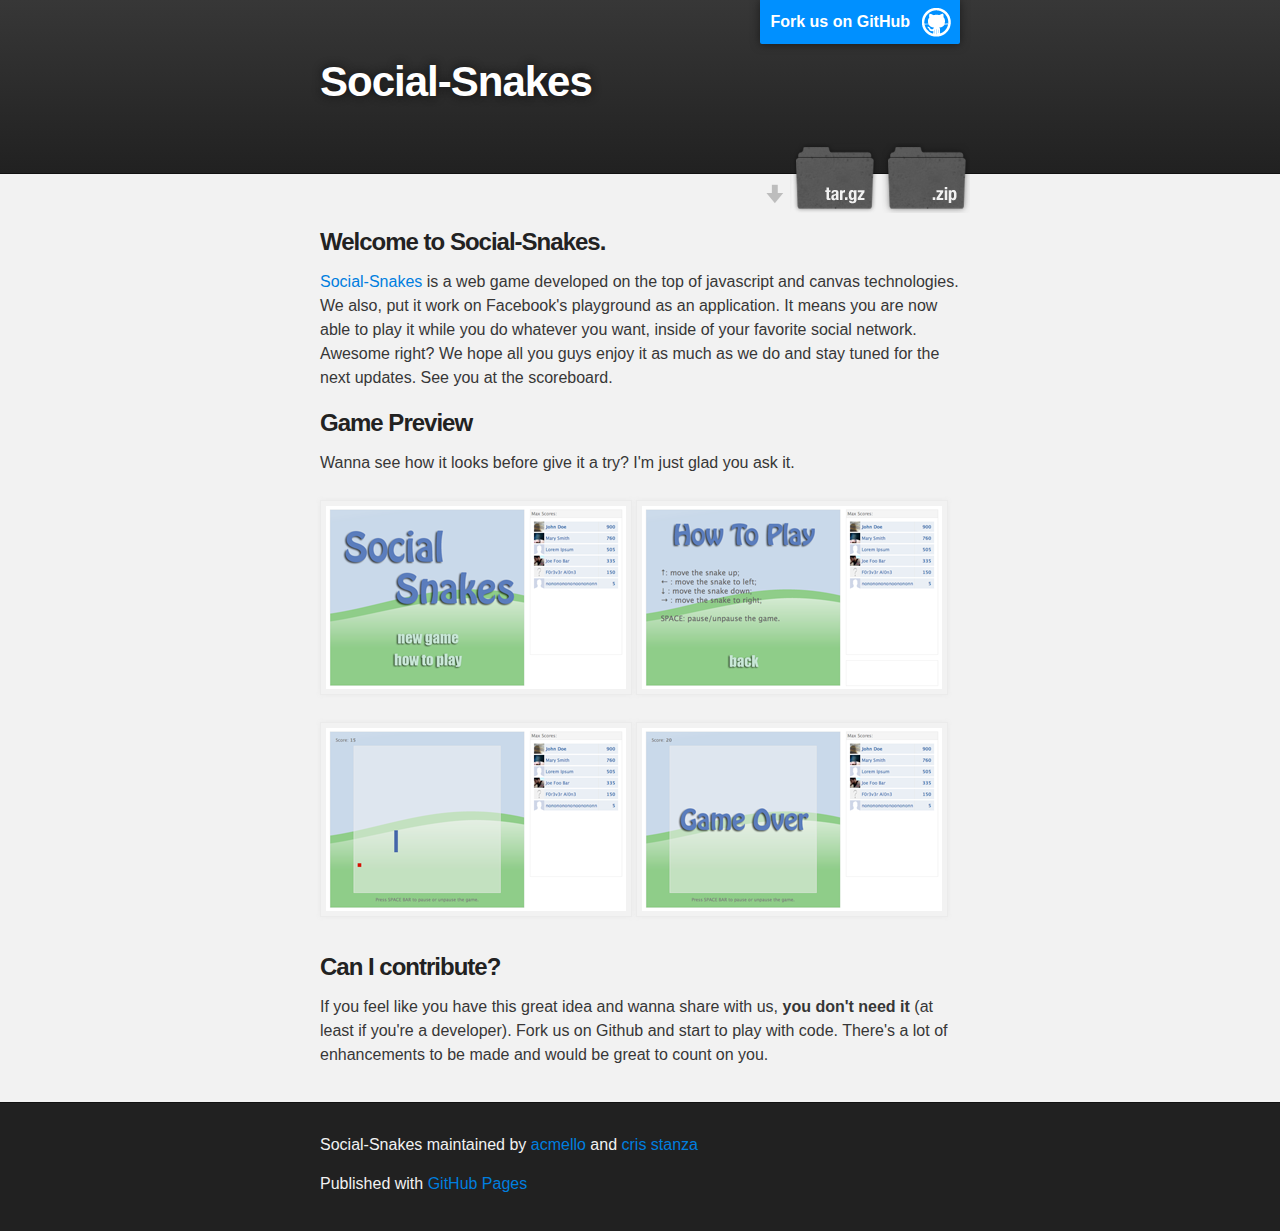
<file: index.html>
<!DOCTYPE html>
<html>

  <head>
    <meta charset='utf-8' />
    <meta http-equiv="X-UA-Compatible" content="chrome=1" />
    <meta name="description" content="Social-Snakes : " />

    <link rel="stylesheet" type="text/css" media="screen" href="stylesheets/stylesheet.css">
	
	<!-- Add jQuery library -->
	<script type="text/javascript" src="http://ajax.googleapis.com/ajax/libs/jquery/1.7/jquery.min.js"></script>

	<!-- Add mousewheel plugin (this is optional) -->
	<script type="text/javascript" src="plugins/fancybox/lib/jquery.mousewheel-3.0.6.pack.js"></script>

	<!-- Add fancyBox -->
	<link rel="stylesheet" href="plugins/fancybox/source/jquery.fancybox.css?v=2.1.0" type="text/css" media="screen" />
	<script type="text/javascript" src="plugins/fancybox/source/jquery.fancybox.pack.js?v=2.1.0"></script>

	<!-- Optionally add helpers - button, thumbnail and/or media -->
	<link rel="stylesheet" href="plugins/fancybox/source/helpers/jquery.fancybox-buttons.css?v=1.0.3" type="text/css" media="screen" />
	<script type="text/javascript" src="plugins/fancybox/source/helpers/jquery.fancybox-buttons.js?v=1.0.3"></script>
	<script type="text/javascript" src="plugins/fancybox/source/helpers/jquery.fancybox-media.js?v=1.0.3"></script>

	<link rel="stylesheet" href="plugins/fancybox/source/helpers/jquery.fancybox-thumbs.css?v=1.0.6" type="text/css" media="screen" />
	<script type="text/javascript" src="plugins/fancybox/source/helpers/jquery.fancybox-thumbs.js?v=1.0.6"></script>
	
	<script type="text/javascript">
		$(document).ready(function() {
			$(".fancybox").fancybox({
				helpers : {
					title : {
						type : 'outside'
					}
				}
			})
		});
	</script>	
	
	<title>Social-Snakes - a snakes game Facebook app</title>
  </head>

  <body>

    <!-- HEADER -->
    <div id="header_wrap" class="outer">
        <header class="inner">
          <a id="forkme_banner" href="https://github.com/acmello/social-snakes">Fork us on GitHub</a>

          <h1 id="project_title">Social-Snakes</h1>
          <h2 id="project_tagline"></h2>

            <section id="downloads">
              <a class="zip_download_link" href="https://github.com/acmello/social-snakes/zipball/master">Download this project as a .zip file</a>
              <a class="tar_download_link" href="https://github.com/acmello/social-snakes/tarball/master">Download this project as a tar.gz file</a>
            </section>
        </header>
    </div>

    <!-- MAIN CONTENT -->
    <div id="main_content_wrap" class="outer">
      <section id="main_content" class="inner">
        <h3>Welcome to Social-Snakes.</h3>
<p><a target="_blank" href="https://apps.facebook.com/social-snakes/">Social-Snakes</a> is a web game developed on the top of javascript and canvas technologies. We also, put it work on Facebook's playground as an application. 
It means you are now able to play it while you do whatever you want, inside of your favorite social network. Awesome right? We hope all 
you guys enjoy it as much as we do and stay tuned for the next updates. See you at the scoreboard.
</p>

<h3>Game Preview</h3>
<p>Wanna see how it looks before give it a try? I'm just glad you ask it.</p>
<p>
	<a class="fancybox" rel="group" href="images/fullscreen/social-snakes-1.png" title="intial screen game"><img id="img_thumbnail" src="images/thumbnails/social-snakes-1.png" width="300" height="183" alt="" /></a>
	<a class="fancybox" rel="group" href="images/fullscreen/social-snakes-2.png" title="help screen"><img id="img_thumbnail" src="images/thumbnails/social-snakes-2.png" width="300" height="183" alt="" /></a>
	<a class="fancybox" rel="group" href="images/fullscreen/social-snakes-3.png" title="game screen"><img id="img_thumbnail" src="images/thumbnails/social-snakes-3.png" width="300" height="183" alt="" /></a>
	<a class="fancybox" rel="group" href="images/fullscreen/social-snakes-4.png" title="game over"><img id="img_thumbnail" src="images/thumbnails/social-snakes-4.png" width="300" height="183" alt="" /></a>
</p>

<h3>Can I contribute?</h3>

<p>If you feel like you have this great idea and wanna share with us, <strong>you don't need it</strong> (at least if you're a developer). Fork us on Github
and start to play with code. There's a lot of enhancements to be made and would be great to count on you.</p>
      </section>
    </div>

    <!-- FOOTER  -->
    <div id="footer_wrap" class="outer">
      <footer class="inner">
        <p class="copyright">Social-Snakes maintained by <a href="https://github.com/acmello">acmello</a> and 
		<a href="https://github.com/crisstanza">cris stanza</a></p>
        <p>Published with <a href="http://pages.github.com">GitHub Pages</a></p>
      </footer>
    </div>

  </body>
</html>
</file>
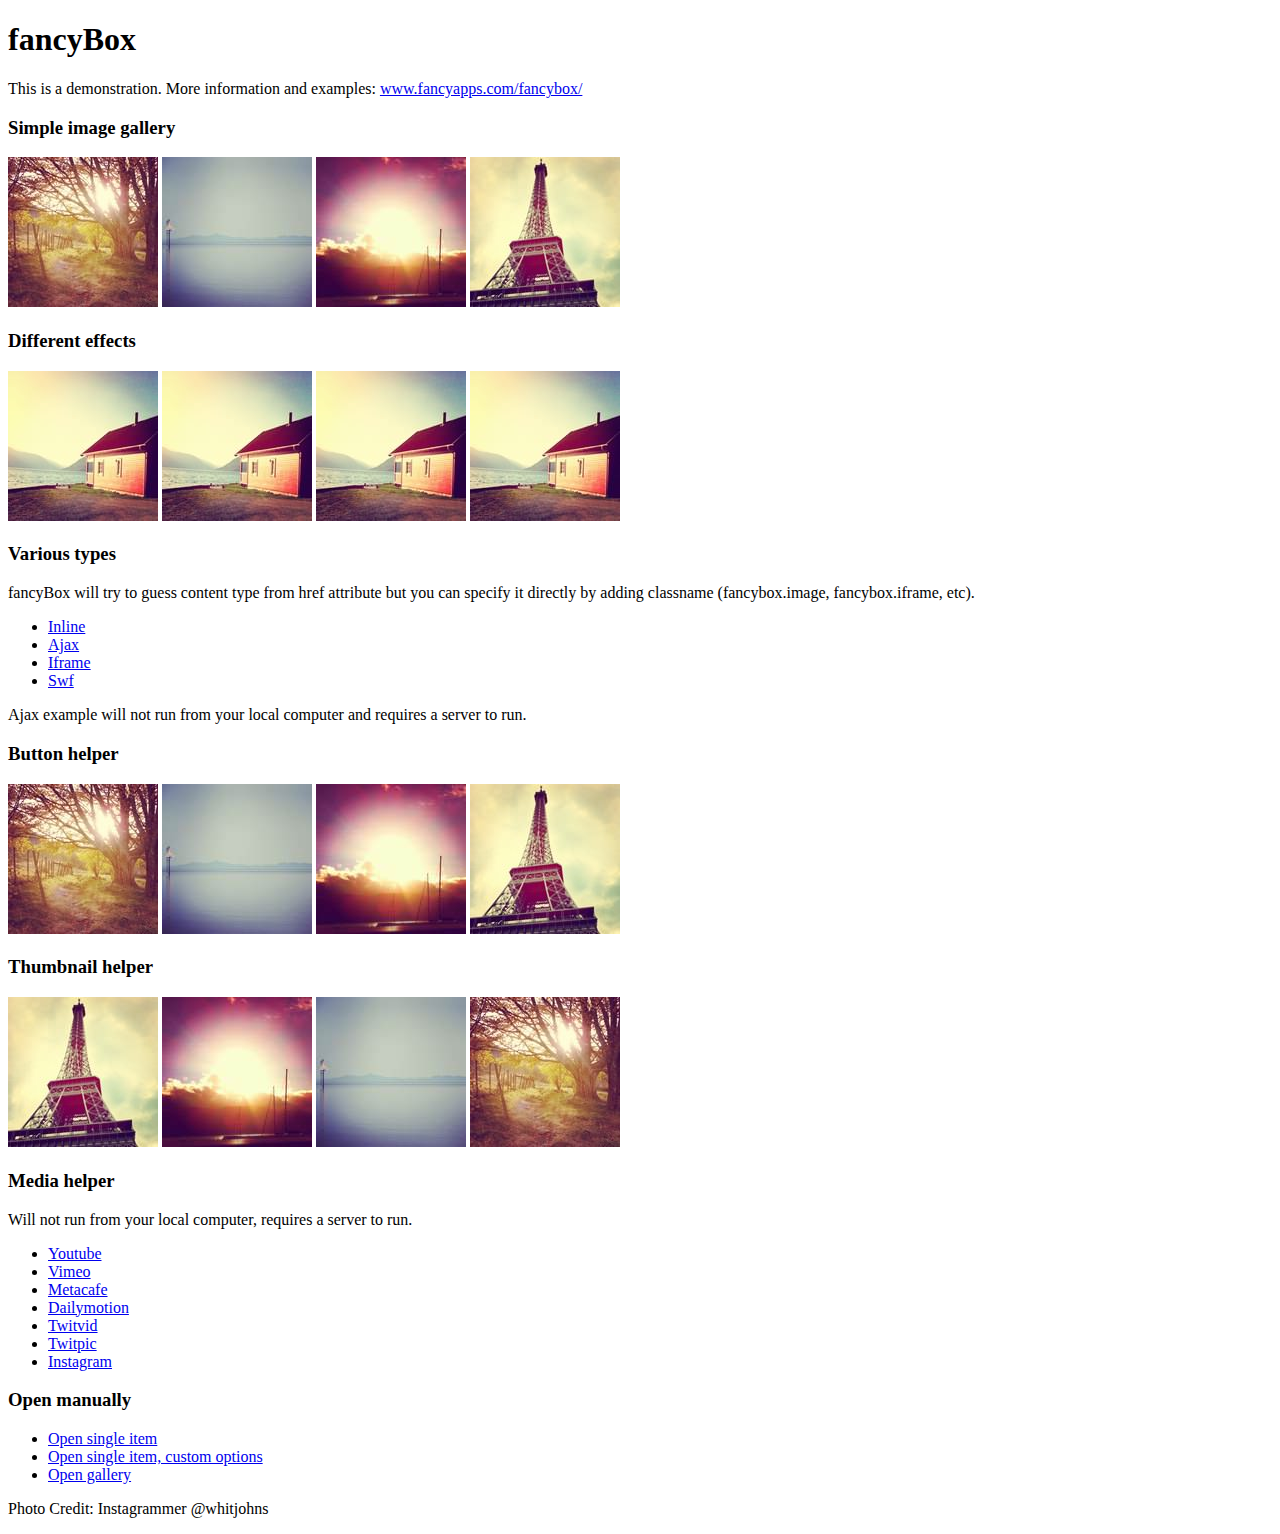
<file: plugins/fancybox/demo/index.html>
<!DOCTYPE html>
<html>
<head>
	<title>fancyBox - Fancy jQuery Lightbox Alternative | Demonstration</title>
	<meta http-equiv="Content-Type" content="text/html; charset=UTF-8" />

	<!-- Add jQuery library -->
	<script type="text/javascript" src="../lib/jquery-1.8.0.min.js"></script>

	<!-- Add mousewheel plugin (this is optional) -->
	<script type="text/javascript" src="../lib/jquery.mousewheel-3.0.6.pack.js"></script>

	<!-- Add fancyBox main JS and CSS files -->
	<script type="text/javascript" src="../source/jquery.fancybox.js?v=2.1.0"></script>
	<link rel="stylesheet" type="text/css" href="../source/jquery.fancybox.css?v=2.1.0" media="screen" />

	<!-- Add Button helper (this is optional) -->
	<link rel="stylesheet" type="text/css" href="../source/helpers/jquery.fancybox-buttons.css?v=1.0.3" />
	<script type="text/javascript" src="../source/helpers/jquery.fancybox-buttons.js?v=1.0.3"></script>

	<!-- Add Thumbnail helper (this is optional) -->
	<link rel="stylesheet" type="text/css" href="../source/helpers/jquery.fancybox-thumbs.css?v=1.0.6" />
	<script type="text/javascript" src="../source/helpers/jquery.fancybox-thumbs.js?v=1.0.6"></script>

	<!-- Add Media helper (this is optional) -->
	<script type="text/javascript" src="../source/helpers/jquery.fancybox-media.js?v=1.0.3"></script>

	<script type="text/javascript">
		$(document).ready(function() {
			/*
			 *  Simple image gallery. Uses default settings
			 */

			$('.fancybox').fancybox();

			/*
			 *  Different effects
			 */

			// Change title type, overlay closing speed
			$(".fancybox-effects-a").fancybox({
				helpers: {
					title : {
						type : 'outside'
					},
					overlay : {
						speedOut : 0
					}
				}
			});

			// Disable opening and closing animations, change title type
			$(".fancybox-effects-b").fancybox({
				openEffect  : 'none',
				closeEffect	: 'none',

				helpers : {
					title : {
						type : 'over'
					}
				}
			});

			// Set custom style, close if clicked, change title type and overlay color
			$(".fancybox-effects-c").fancybox({
				wrapCSS    : 'fancybox-custom',
				closeClick : true,

				openEffect : 'none',

				helpers : {
					title : {
						type : 'inside'
					},
					overlay : {
						css : {
							'background' : 'rgba(238,238,238,0.85)'
						}
					}
				}
			});

			// Remove padding, set opening and closing animations, close if clicked and disable overlay
			$(".fancybox-effects-d").fancybox({
				padding: 0,

				openEffect : 'elastic',
				openSpeed  : 150,

				closeEffect : 'elastic',
				closeSpeed  : 150,

				closeClick : true,

				helpers : {
					overlay : null
				}
			});

			/*
			 *  Button helper. Disable animations, hide close button, change title type and content
			 */

			$('.fancybox-buttons').fancybox({
				openEffect  : 'none',
				closeEffect : 'none',

				prevEffect : 'none',
				nextEffect : 'none',

				closeBtn  : false,

				helpers : {
					title : {
						type : 'inside'
					},
					buttons	: {}
				},

				afterLoad : function() {
					this.title = 'Image ' + (this.index + 1) + ' of ' + this.group.length + (this.title ? ' - ' + this.title : '');
				}
			});


			/*
			 *  Thumbnail helper. Disable animations, hide close button, arrows and slide to next gallery item if clicked
			 */

			$('.fancybox-thumbs').fancybox({
				prevEffect : 'none',
				nextEffect : 'none',

				closeBtn  : false,
				arrows    : false,
				nextClick : true,

				helpers : {
					thumbs : {
						width  : 50,
						height : 50
					}
				}
			});

			/*
			 *  Media helper. Group items, disable animations, hide arrows, enable media and button helpers.
			*/
			$('.fancybox-media')
				.attr('rel', 'media-gallery')
				.fancybox({
					openEffect : 'none',
					closeEffect : 'none',
					prevEffect : 'none',
					nextEffect : 'none',

					arrows : false,
					helpers : {
						media : {},
						buttons : {}
					}
				});

			/*
			 *  Open manually
			 */

			$("#fancybox-manual-a").click(function() {
				$.fancybox.open('1_b.jpg');
			});

			$("#fancybox-manual-b").click(function() {
				$.fancybox.open({
					href : 'iframe.html',
					type : 'iframe',
					padding : 5
				});
			});

			$("#fancybox-manual-c").click(function() {
				$.fancybox.open([
					{
						href : '1_b.jpg',
						title : 'My title'
					}, {
						href : '2_b.jpg',
						title : '2nd title'
					}, {
						href : '3_b.jpg'
					}
				], {
					helpers : {
						thumbs : {
							width: 75,
							height: 50
						}
					}
				});
			});


		});
	</script>
	<style type="text/css">
		.fancybox-custom .fancybox-skin {
			box-shadow: 0 0 50px #222;
		}
	</style>
</head>
<body>
	<h1>fancyBox</h1>

	<p>This is a demonstration. More information and examples: <a href="http://fancyapps.com/fancybox/">www.fancyapps.com/fancybox/</a></p>

	<h3>Simple image gallery</h3>
	<p>
		<a class="fancybox" href="1_b.jpg" data-fancybox-group="gallery" title="Lorem ipsum dolor sit amet"><img src="1_s.jpg" alt="" /></a>

		<a class="fancybox" href="2_b.jpg" data-fancybox-group="gallery" title="Etiam quis mi eu elit temp"><img src="2_s.jpg" alt="" /></a>

		<a class="fancybox" href="3_b.jpg" data-fancybox-group="gallery" title="Cras neque mi, semper leon"><img src="3_s.jpg" alt="" /></a>

		<a class="fancybox" href="4_b.jpg" data-fancybox-group="gallery" title="Sed vel sapien vel sem uno"><img src="4_s.jpg" alt="" /></a>
	</p>

	<h3>Different effects</h3>
	<p>
		<a class="fancybox-effects-a" href="5_b.jpg" title="Lorem ipsum dolor sit amet, consectetur adipiscing elit"><img src="5_s.jpg" alt="" /></a>

		<a class="fancybox-effects-b" href="5_b.jpg" title="Lorem ipsum dolor sit amet, consectetur adipiscing elit"><img src="5_s.jpg" alt="" /></a>

		<a class="fancybox-effects-c" href="5_b.jpg" title="Lorem ipsum dolor sit amet, consectetur adipiscing elit"><img src="5_s.jpg" alt="" /></a>

		<a class="fancybox-effects-d" href="5_b.jpg" title="Lorem ipsum dolor sit amet, consectetur adipiscing elit"><img src="5_s.jpg" alt="" /></a>
	</p>

	<h3>Various types</h3>
	<p>
		fancyBox will try to guess content type from href attribute but you can specify it directly by adding classname (fancybox.image, fancybox.iframe, etc).
	</p>
	<ul>
		<li><a class="fancybox" href="#inline1" title="Lorem ipsum dolor sit amet">Inline</a></li>
		<li><a class="fancybox fancybox.ajax" href="ajax.txt">Ajax</a></li>
		<li><a class="fancybox fancybox.iframe" href="iframe.html">Iframe</a></li>
		<li><a class="fancybox" href="http://www.adobe.com/jp/events/cs3_web_edition_tour/swfs/perform.swf">Swf</a></li>
	</ul>

	<div id="inline1" style="width:400px;display: none;">
		<h3>Etiam quis mi eu elit</h3>
		<p>
			Lorem ipsum dolor sit amet, consectetur adipiscing elit. Etiam quis mi eu elit tempor facilisis id et neque. Nulla sit amet sem sapien. Vestibulum imperdiet porta ante ac ornare. Nulla et lorem eu nibh adipiscing ultricies nec at lacus. Cras laoreet ultricies sem, at blandit mi eleifend aliquam. Nunc enim ipsum, vehicula non pretium varius, cursus ac tortor. Vivamus fringilla congue laoreet. Quisque ultrices sodales orci, quis rhoncus justo auctor in. Phasellus dui eros, bibendum eu feugiat ornare, faucibus eu mi. Nunc aliquet tempus sem, id aliquam diam varius ac. Maecenas nisl nunc, molestie vitae eleifend vel, iaculis sed magna. Aenean tempus lacus vitae orci posuere porttitor eget non felis. Donec lectus elit, aliquam nec eleifend sit amet, vestibulum sed nunc.
		</p>
	</div>

	<p>
		Ajax example will not run from your local computer and requires a server to run.
	</p>

	<h3>Button helper</h3>
	<p>
		<a class="fancybox-buttons" data-fancybox-group="button" href="1_b.jpg"><img src="1_s.jpg" alt="" /></a>

		<a class="fancybox-buttons" data-fancybox-group="button" href="2_b.jpg"><img src="2_s.jpg" alt="" /></a>

		<a class="fancybox-buttons" data-fancybox-group="button" href="3_b.jpg"><img src="3_s.jpg" alt="" /></a>

		<a class="fancybox-buttons" data-fancybox-group="button" href="4_b.jpg"><img src="4_s.jpg" alt="" /></a>
	</p>

	<h3>Thumbnail helper</h3>
	<p>
		<a class="fancybox-thumbs" data-fancybox-group="thumb" href="4_b.jpg"><img src="4_s.jpg" alt="" /></a>

		<a class="fancybox-thumbs" data-fancybox-group="thumb" href="3_b.jpg"><img src="3_s.jpg" alt="" /></a>

		<a class="fancybox-thumbs" data-fancybox-group="thumb" href="2_b.jpg"><img src="2_s.jpg" alt="" /></a>

		<a class="fancybox-thumbs" data-fancybox-group="thumb" href="1_b.jpg"><img src="1_s.jpg" alt="" /></a>
	</p>

	<h3>Media helper</h3>
	<p>
		Will not run from your local computer, requires a server to run.
	</p>

	<ul>
		<li><a class="fancybox-media" href="http://www.youtube.com/watch?v=opj24KnzrWo">Youtube</a></li>
		<li><a class="fancybox-media" href="http://vimeo.com/25634903">Vimeo</a></li>
		<li><a class="fancybox-media" href="http://www.metacafe.com/watch/7635964/">Metacafe</a></li>
		<li><a class="fancybox-media" href="http://www.dailymotion.com/video/xoeylt_electric-guest-this-head-i-hold_music">Dailymotion</a></li>
		<li><a class="fancybox-media" href="http://twitvid.com/QY7MD">Twitvid</a></li>
		<li><a class="fancybox-media" href="http://twitpic.com/7p93st">Twitpic</a></li>
		<li><a class="fancybox-media" href="http://instagr.am/p/IejkuUGxQn">Instagram</a></li>
	</ul>

	<h3>Open manually</h3>
	<ul>
		<li><a id="fancybox-manual-a" href="javascript:;">Open single item</a></li>
		<li><a id="fancybox-manual-b" href="javascript:;">Open single item, custom options</a></li>
		<li><a id="fancybox-manual-c" href="javascript:;">Open gallery</a></li>
	</ul>

	<p>
		Photo Credit: Instagrammer @whitjohns
	</p>
</body>
</html>
</file>
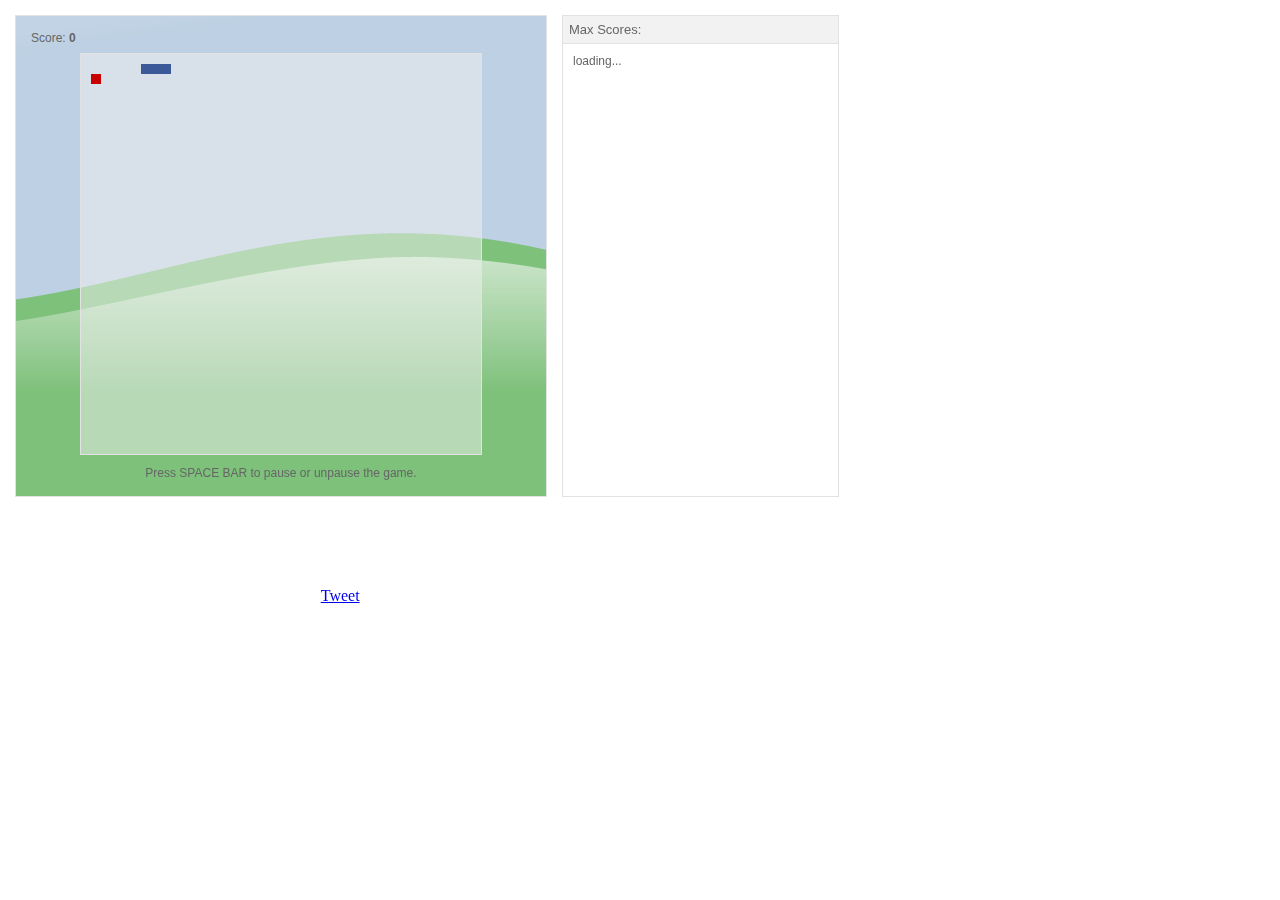
<file: game.html>
<!DOCTYPE html>
<html>
	<head>
		<title>Social Snakes</title>
		<meta http-equiv="Content-Type" content="text/html; charset=utf-8" />
		<link rel="stylesheet" type="text/css" href="css/style.css"></style>
		<link rel="stylesheet" type="text/css" href="css/jquery-ui-1.8.24.custom.css"></style>
		<script src="js/jquery-1.8.0.min.js"></script>
		<script src="js/jquery-ui-1.8.24.custom.min.js"></script>
		<script src="js/food.js"></script>
		<script src="js/snake.js"></script>
		<script src="js/game.js"></script>
<!-- scoreboard api - ->
		<script src="https://ssl731.websiteseguro.com/acasadossims1/zzz/acasadojava/gsb/GSB.js"></script>
<!- - /scoreboard api -->
<!-- custom scoreboard -->
		<link rel="stylesheet" type="text/css" href="css/scoreboard.css"></style>
		<!-- <script src="js/scoreboard.js"></script> -->
		<script src="js/scoreboard-fb.js?v=2"></script>
<!-- /custom scoreboard -->
<!-- analytics -->
		<script type="text/javascript">var _gaq = _gaq || []; _gaq.push(['_setAccount', 'UA-35371168-1']); _gaq.push(['_trackPageview']); (function() { var ga = document.createElement('script'); ga.type = 'text/javascript'; ga.async = true; ga.src = ('https:' == document.location.protocol ? 'https://ssl' : 'http://www') + '.google-analytics.com/ga.js'; var s = document.getElementsByTagName('script')[0]; s.parentNode.insertBefore(ga, s); })();</script>
<!-- /analytics -->
	</head>
	<body>
<!-- facebook -->
		<div id="fb-root"></div>
		<script src="//connect.facebook.net/en_US/all.js"></script>
<!-- /facebook -->
<!-- twitter -->
		<script>!function(d,s,id){var js,fjs=d.getElementsByTagName(s)[0];if(!d.getElementById(id)){js=d.createElement(s);js.id=id;js.src="//platform.twitter.com/widgets.js";fjs.parentNode.insertBefore(js,fjs);}}(document,"script","twitter-wjs");</script>
<!-- /twitter -->
		<div class="main_screen_style game">
			<div id="info_score">Score: <b id="score">0</b></div>
			<div class="center">
				<canvas id="canvas" width="400" height="400" class="canvas_style"></canvas>
			</div>
			<div id="info" class="center">Press SPACE BAR to pause or unpause the game.</div>
		</div>
		<audio id="sound_pause" preload="auto">
			<source src="sound/pause.mp3" type="audio/mp3" />
			<source src="sound/pause.ogg" type="audio/ogg" />
		</audio>
		<audio id="sound_unpause" preload="auto">
			<source src="sound/unpause.mp3" type="audio/mp3" />
			<source src="sound/unpause.ogg" type="audio/ogg" />
		</audio>
<!-- scoreboard api -->
		<div class="main_score_style">
			<div class="block_header">Max Scores:</div>
			<div id="players_and_scores">
				<div id="loading_message">loading...</div>
			</div>
		</div>
<!-- /scoreboard api -->	
<!-- pause screen -->
		<div class="main_img_style">
			<img src="img/pause.png" id="img_pause"></img>
		</div>
		<div class="gameover_img_style">
			<img src="img/game-over.png" id="img_gameover"></img>
		</div>
<!-- /pause screen -->
		<div id="dialog" title="Dude..." style="display: none;">
			<p>
				<span class="ui-icon ui-icon-circle-check" style="float:left; margin:0 7px 50px 0;"></span>
				It seems you just die which is kinda sad. But wait, wanna start it over?
			</p>
		</div>
		<iframe frameborder="no" align="right" width="560" height="300" src="social.html"></iframe>
	</body>
</html>
</file>
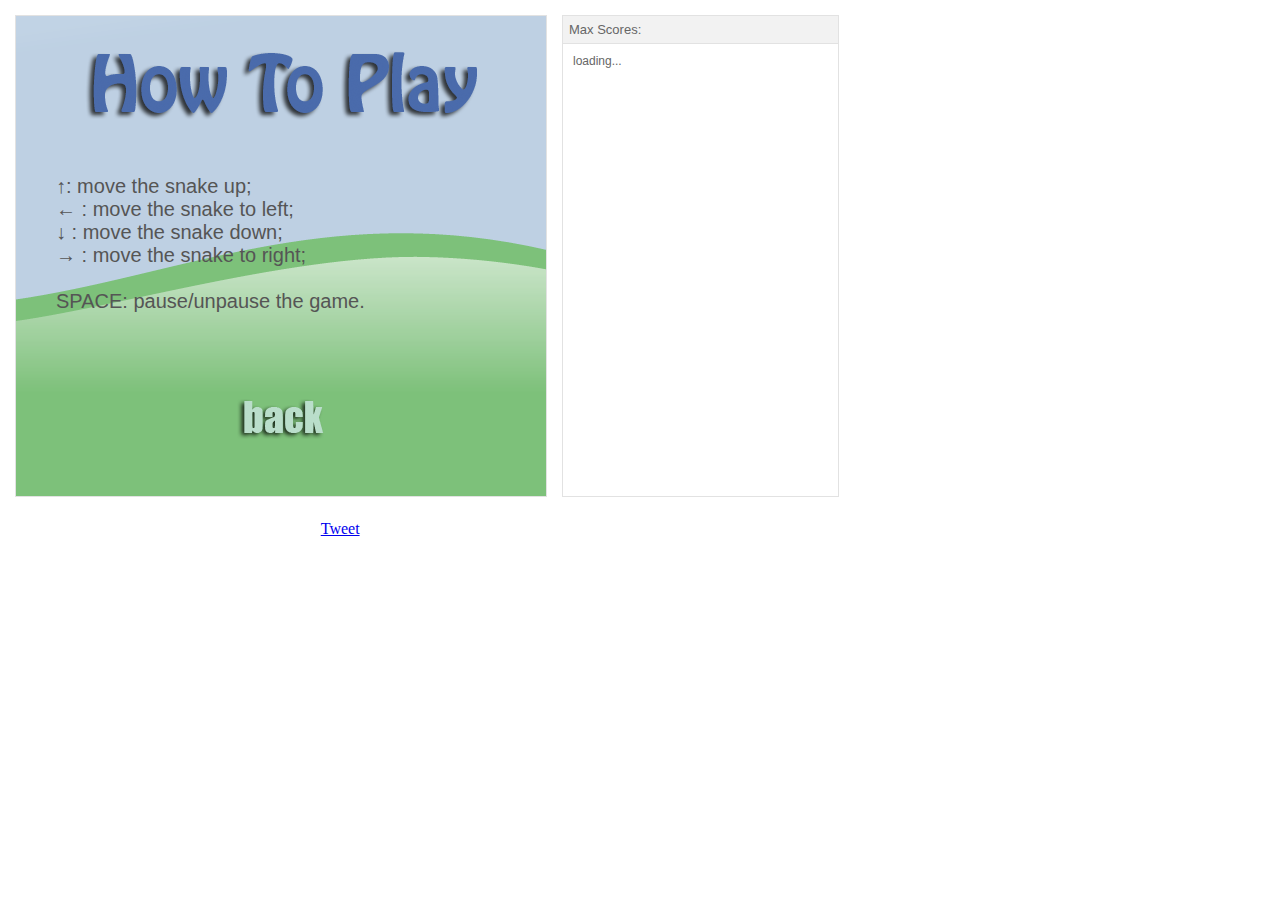
<file: how-to-play.html>
<!DOCTYPE html>
<html>
	<head>
		<title>Social Snakes</title>
		<meta http-equiv="Content-Type" content="text/html; charset=utf-8" />
		<meta name=”description” content=”Snakes game Facebook app”>
		<meta name=”keywords” content=”snakes, snake, game, games, facebook app, app, apps″>
		<link rel="stylesheet" type="text/css" href="css/style.css"></style>
		<script src="js/jquery-1.8.0.min.js"></script>
<!-- scoreboard api - ->
		<script src="https://ssl731.websiteseguro.com/acasadossims1/zzz/acasadojava/gsb/GSB.js"></script>
<!- - /scoreboard api -->
<!-- custom scoreboard -->
		<link rel="stylesheet" type="text/css" href="css/scoreboard.css"></style>
		<!-- <script src="js/scoreboard.js"></script> -->
		<script src="js/scoreboard-fb.js?v=2"></script>
<!-- /custom scoreboard -->
<!-- analytics -->
		<script type="text/javascript">var _gaq = _gaq || []; _gaq.push(['_setAccount', 'UA-35371168-1']); _gaq.push(['_trackPageview']); (function() { var ga = document.createElement('script'); ga.type = 'text/javascript'; ga.async = true; ga.src = ('https:' == document.location.protocol ? 'https://ssl' : 'http://www') + '.google-analytics.com/ga.js'; var s = document.getElementsByTagName('script')[0]; s.parentNode.insertBefore(ga, s); })();</script>
<!-- /analytics -->
	</head>
	<body>
<!-- facebook -->
		<div id="fb-root"></div>
 		<script src="//connect.facebook.net/en_US/all.js"></script>
<!-- /facebook -->
		<div class="center main_screen_style how_to_play">
			<img class="main_title_how_to_play" alt="Social Snakes - how to play" src="img/screen-how-to-play-main-title.png" title="Social Snakes - how to play" /><br />
			<ul>
				<li>&#8593;: move the snake up;</li>
				<li>&#8592;	: move the snake to left;</li>
				<li>&#8595;	: move the snake down;</li>
				<li>&#8594;	: move the snake to right;</li>
				<li>&nbsp;</li>
				<li>SPACE: pause/unpause the game.</li>
			</ul>
			<a class="btn btn_back" href="." title="go back to main menu"></a>
		</div>
<!-- scoreboard api -->
		<div class="main_score_style">
			<div class="block_header">Max Scores:</div>
			<div id="players_and_scores">
				<div id="loading_message">loading...</div>
			</div>
		</div>
<!-- /scoreboard api -->
<!-- ads - ->
	<div class="main_score_add_style">
		<script type="text/javascript">
			google_ad_client = "pub-6806242657118521";
			google_ad_width = 234;
			google_ad_height = 60;
			google_ad_format = "234x60_as";
			google_ad_type = "text_image";
			google_ad_channel = "2038266106";
		</script>
		<script type="text/javascript" src="http://pagead2.googlesyndication.com/pagead/show_ads.js"></script>
	</div>
<!- - /ads -->
		<iframe frameborder="no" align="right" width="560" height="300" src="social.html"></iframe>
	</body>
</html>
</file>
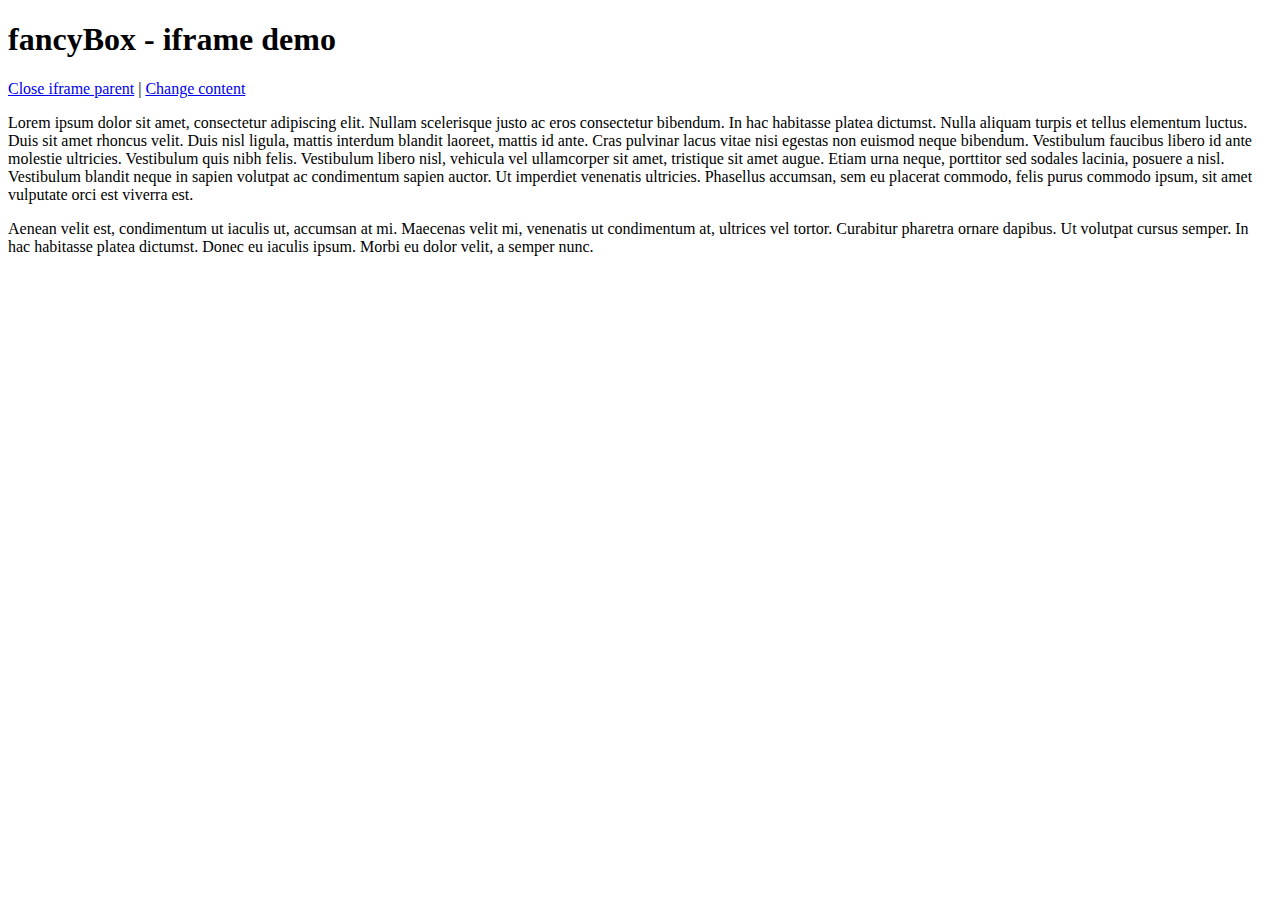
<file: plugins/fancybox/demo/iframe.html>
<!DOCTYPE html>
<html>
<head>
	<title>fancyBox - iframe demo</title>
	<meta http-equiv="Content-Type" content="text/html; charset=UTF-8" />
</head>
<body>
	<h1>fancyBox - iframe demo</h1>

	<p>
		<a href="javascript:parent.jQuery.fancybox.close();">Close iframe parent</a>

		|

		<a href="javascript:parent.jQuery.fancybox.open({href : '1_b.jpg', title : 'My title'});">Change content</a>
	</p>

	<p>
		Lorem ipsum dolor sit amet, consectetur adipiscing elit. Nullam scelerisque justo ac eros consectetur bibendum. In hac habitasse platea dictumst. Nulla aliquam turpis et tellus elementum luctus. Duis sit amet rhoncus velit. Duis nisl ligula, mattis interdum blandit laoreet, mattis id ante. Cras pulvinar lacus vitae nisi egestas non euismod neque bibendum. Vestibulum faucibus libero id ante molestie ultricies. Vestibulum quis nibh felis. Vestibulum libero nisl, vehicula vel ullamcorper sit amet, tristique sit amet augue. Etiam urna neque, porttitor sed sodales lacinia, posuere a nisl. Vestibulum blandit neque in sapien volutpat ac condimentum sapien auctor. Ut imperdiet venenatis ultricies. Phasellus accumsan, sem eu placerat commodo, felis purus commodo ipsum, sit amet vulputate orci est viverra est.
	</p>

	<p>
		Aenean velit est, condimentum ut iaculis ut, accumsan at mi. Maecenas velit mi, venenatis ut condimentum at, ultrices vel tortor. Curabitur pharetra ornare dapibus. Ut volutpat cursus semper. In hac habitasse platea dictumst. Donec eu iaculis ipsum. Morbi eu dolor velit, a semper nunc.
	</p>
</body>
</html>
</file>
<file: stylesheets/stylesheet.css>
/*******************************************************************************
Slate Theme for Github Pages
by Jason Costello, @jsncostello
*******************************************************************************/

@import url(pygment_trac.css);

/*******************************************************************************
MeyerWeb Reset
*******************************************************************************/

html, body, div, span, applet, object, iframe,
h1, h2, h3, h4, h5, h6, p, blockquote, pre,
a, abbr, acronym, address, big, cite, code,
del, dfn, em, img, ins, kbd, q, s, samp,
small, strike, strong, sub, sup, tt, var,
b, u, i, center,
dl, dt, dd, ol, ul, li,
fieldset, form, label, legend,
table, caption, tbody, tfoot, thead, tr, th, td,
article, aside, canvas, details, embed,
figure, figcaption, footer, header, hgroup,
menu, nav, output, ruby, section, summary,
time, mark, audio, video {
  margin: 0;
  padding: 0;
  border: 0;
  font: inherit;
  vertical-align: baseline;
}

/* HTML5 display-role reset for older browsers */
article, aside, details, figcaption, figure,
footer, header, hgroup, menu, nav, section {
  display: block;
}

ol, ul {
  list-style: none;
}

blockquote, q {
}

table {
  border-collapse: collapse;
  border-spacing: 0;
}

a:focus {
  outline: none;
}

/*******************************************************************************
Theme Styles
*******************************************************************************/

body {
  box-sizing: border-box;
  color:#373737;
  background: #212121;
  font-size: 16px;
  font-family: 'Myriad Pro', Calibri, Helvetica, Arial, sans-serif;
  line-height: 1.5;
  -webkit-font-smoothing: antialiased;
}

h1, h2, h3, h4, h5, h6 {
  margin: 10px 0;
  font-weight: 700;
  color:#222222;
  font-family: 'Lucida Grande', 'Calibri', Helvetica, Arial, sans-serif;
  letter-spacing: -1px;
}

h1 {
  font-size: 36px;
  font-weight: 700;
}

h2 {
  padding-bottom: 10px;
  font-size: 32px;
  background: url('../images/bg_hr.png') repeat-x bottom;
}

h3 {
  font-size: 24px;
}

h4 {
  font-size: 21px;
}

h5 {
  font-size: 18px;
}

h6 {
  font-size: 16px;
}

p {
  margin: 10px 0 15px 0;
}

footer p {
  color: #f2f2f2;
}

a {
  text-decoration: none;
  color: #007edf;
  text-shadow: none;

  transition: color 0.5s ease;
  transition: text-shadow 0.5s ease;
  -webkit-transition: color 0.5s ease;
  -webkit-transition: text-shadow 0.5s ease;
  -moz-transition: color 0.5s ease;
  -moz-transition: text-shadow 0.5s ease;
  -o-transition: color 0.5s ease;
  -o-transition: text-shadow 0.5s ease;
  -ms-transition: color 0.5s ease;
  -ms-transition: text-shadow 0.5s ease;
}

#main_content a:hover {
  color: #0069ba;
  text-shadow: #0090ff 0px 0px 2px;
}

footer a:hover {
  color: #43adff;
  text-shadow: #0090ff 0px 0px 2px;
}

em {
  font-style: italic;
}

strong {
  font-weight: bold;
}

img {
  position: relative;
  margin: 0 auto;
  max-width: 739px;
  padding: 5px;
  margin: 10px 0 10px 0;
  border: 1px solid #ebebeb;

  box-shadow: 0 0 5px #ebebeb;
  -webkit-box-shadow: 0 0 5px #ebebeb;
  -moz-box-shadow: 0 0 5px #ebebeb;
  -o-box-shadow: 0 0 5px #ebebeb;
  -ms-box-shadow: 0 0 5px #ebebeb;
}

#img_thumbnail {
  position: relative;
  margin: 0 auto;
  max-width: 300px;
  padding: 5px;
  margin: 10px 0 10px 0;
  border: 1px solid #ebebeb;

  box-shadow: 0 0 5px #ebebeb;
  -webkit-box-shadow: 0 0 5px #ebebeb;
  -moz-box-shadow: 0 0 5px #ebebeb;
  -o-box-shadow: 0 0 5px #ebebeb;
  -ms-box-shadow: 0 0 5px #ebebeb;
}

pre, code {
  width: 100%;
  color: #222;
  background-color: #fff;

  font-family: Monaco, "Bitstream Vera Sans Mono", "Lucida Console", Terminal, monospace;
  font-size: 14px;

  border-radius: 2px;
  -moz-border-radius: 2px;
  -webkit-border-radius: 2px;



}

pre {
  width: 100%;
  padding: 10px;
  box-shadow: 0 0 10px rgba(0,0,0,.1);
  overflow: auto;
}

code {
  padding: 3px;
  margin: 0 3px;
  box-shadow: 0 0 10px rgba(0,0,0,.1);
}

pre code {
  display: block;
  box-shadow: none;
}

blockquote {
  color: #666;
  margin-bottom: 20px;
  padding: 0 0 0 20px;
  border-left: 3px solid #bbb;
}

ul, ol, dl {
  margin-bottom: 15px
}

ul li {
  list-style: inside;
  padding-left: 20px;
}

ol li {
  list-style: decimal inside;
  padding-left: 20px;
}

dl dt {
  font-weight: bold;
}

dl dd {
  padding-left: 20px;
  font-style: italic;
}

dl p {
  padding-left: 20px;
  font-style: italic;
}

hr {
  height: 1px;
  margin-bottom: 5px;
  border: none;
  background: url('../images/bg_hr.png') repeat-x center;
}

table {
  border: 1px solid #373737;
  margin-bottom: 20px;
  text-align: left;
 }

th {
  font-family: 'Lucida Grande', 'Helvetica Neue', Helvetica, Arial, sans-serif;
  padding: 10px;
  background: #373737;
  color: #fff;
 }

td {
  padding: 10px;
  border: 1px solid #373737;
 }

form {
  background: #f2f2f2;
  padding: 20px;
}

img {
  width: 100%;
  max-width: 100%;
}

/*******************************************************************************
Full-Width Styles
*******************************************************************************/

.outer {
  width: 100%;
}

.inner {
  position: relative;
  max-width: 640px;
  padding: 20px 10px;
  margin: 0 auto;
}

#forkme_banner {
  display: block;
  position: absolute;
  top:0;
  right: 10px;
  z-index: 10;
  padding: 10px 50px 10px 10px;
  color: #fff;
  background: url('../images/blacktocat.png') #0090ff no-repeat 95% 50%;
  font-weight: 700;
  box-shadow: 0 0 10px rgba(0,0,0,.5);
  border-bottom-left-radius: 2px;
  border-bottom-right-radius: 2px;
}

#header_wrap {
  background: #212121;
  background: -moz-linear-gradient(top, #373737, #212121);
  background: -webkit-linear-gradient(top, #373737, #212121);
  background: -ms-linear-gradient(top, #373737, #212121);
  background: -o-linear-gradient(top, #373737, #212121);
  background: linear-gradient(top, #373737, #212121);
}

#header_wrap .inner {
  padding: 50px 10px 30px 10px;
}

#project_title {
  margin: 0;
  color: #fff;
  font-size: 42px;
  font-weight: 700;
  text-shadow: #111 0px 0px 10px;
}

#project_tagline {
  color: #fff;
  font-size: 24px;
  font-weight: 300;
  background: none;
  text-shadow: #111 0px 0px 10px;
}

#downloads {
  position: absolute;
  width: 210px;
  z-index: 10;
  bottom: -40px;
  right: 0;
  height: 70px;
  background: url('../images/icon_download.png') no-repeat 0% 90%;
}

.zip_download_link {
  display: block;
  float: right;
  width: 90px;
  height:70px;
  text-indent: -5000px;
  overflow: hidden;
  background: url(../images/sprite_download.png) no-repeat bottom left;
}

.tar_download_link {
  display: block;
  float: right;
  width: 90px;
  height:70px;
  text-indent: -5000px;
  overflow: hidden;
  background: url(../images/sprite_download.png) no-repeat bottom right;
  margin-left: 10px;
}

.zip_download_link:hover {
  background: url(../images/sprite_download.png) no-repeat top left;
}

.tar_download_link:hover {
  background: url(../images/sprite_download.png) no-repeat top right;
}

#main_content_wrap {
  background: #f2f2f2;
  border-top: 1px solid #111;
  border-bottom: 1px solid #111;
}

#main_content {
  padding-top: 40px;
}

#footer_wrap {
  background: #212121;
}



/*******************************************************************************
Small Device Styles
*******************************************************************************/

@media screen and (max-width: 480px) {
  body {
    font-size:14px;
  }

  #downloads {
    display: none;
  }

  .inner {
    min-width: 320px;
    max-width: 480px;
  }

  #project_title {
  font-size: 32px;
  }

  h1 {
    font-size: 28px;
  }

  h2 {
    font-size: 24px;
  }

  h3 {
    font-size: 21px;
  }

  h4 {
    font-size: 18px;
  }

  h5 {
    font-size: 14px;
  }

  h6 {
    font-size: 12px;
  }

  code, pre {
    min-width: 320px;
    max-width: 480px;
    font-size: 11px;
  }

}
</file>
<file: css/style.css>
body {
	color: #666666;
	font-family: 'lucida grande', tahoma, verdana, arial, sans-serif;
	font-size: 12px;
	margin: 15px 0 0 15px;
	width: 850px;
}

a {
	color: inherit;
	text-decoration: none;
}

a:hover {
	text-decoration: underline;
}

.color {
	color: #4a6bac;
}

.canvas_style {
	border: 1px solid #E2E2E2;
	/* background-color: #F2F2F2; */
	background-color: rgba(242, 242, 242, 0.5);
}

.how_to_play {
	color: #555555;
	font-size: 20px;
}

.how_to_play ul {
	text-align: left;
	list-style-type: none;
}
.center {
	text-align: center;
}

#score {
	padding-bottom: 10px;
}

#info {
	padding-top: 8px;
}
#info_score {
	padding-bottom: 8px;
}

.main_title {
	padding-top: 40px;
	padding-bottom: 70px;
	width: 477px;
	height: 209px;
}

.main_title_how_to_play {
	padding-top: 20px;
	padding-bottom: 30px;
	width: 392px;
	height: 69px;
}

.main_screen_style {
	padding: 15px;
	float: left;
	width: 500px;
	height: 450px;
	border: 1px solid #E2E2E2;
	margin-right: 15px;
}

.main_menu, .how_to_play ,.game {
	background: url(../img/start-screen-bg.png);
}

.main_score_style {
	float: left;
	width: 200px;
	height: 350px;
	border: 1px solid #E2E2E2;
}

.block_header {
	padding: 3px;
	border-bottom: 1px solid #E2E2E2;
	background-color: #F2F2F2;
}

.btn, .btn_new_game .btn_btn_how_to_play {
	display: block;
	text-decoration: none;
	margin-right: auto;
	margin-left: auto;
}

.btn_new_game {
	width: 175px;
	height: 39px;
	background: url("../img/start-screen-btn-new-game.png");
}
.btn_new_game:hover {
	background: url("../img/start-screen-btn-new-game-over.png");
}

.btn_how_to_play {
	width: 193px;
	height: 44px;
	background: url("../img/start-screen-btn-how-to-play.png");
}
.btn_how_to_play:hover {
	background: url("../img/start-screen-btn-how-to-play-over.png");
}

.btn_back {
	margin-top: 86px;
	width: 89px;
	height: 40px;
	background: url("../img/screen-how-to-play-btn-back.png");
}
.btn_back:hover {
	background: url("../img/screen-how-to-play-btn-back-over.png");
}

.main_img_style {
	float: left;
	position: relative;
	right: -170px;
	bottom: 290px;
	width: 195px;
	height: 67px;
}

.gameover_img_style {
	float: left;
	position: relative;
	right: 110px;
	bottom: 290px;
	width: 195px;
	height: 67px;
}

#img_pause {
	display: none;
}
#img_gameover {
	display: none;
}

.how_to_play > ul {
	padding-left: 55px;
}
</file>
<file: css/scoreboard.css>
body {
	color: #666666;
	font-family: 'lucida grande', tahoma, verdana, arial, sans-serif;
	font-size: 12px;
	margin: 15px 0 0 15px;
	width: 850px;
}

ul {
	list-style-type: none;
	margin-left: -30px;
}

.center {
	text-align: center;
}

.main_score_style {
	float: left;
	width: 275px;
	height: 480px;
	border: 1px solid #E2E2E2;
	margin-bottom: 15px;
}

.main_score_add_style {
	float: left;
	width: 267px;
	height: 60px;
	border: 1px solid #E2E2E2;
	margin-bottom: 20px;
	padding: 4px;
}

.block_header {
	font-size: 13px;
	padding: 6px;
	border-bottom: 1px solid #E2E2E2;
	background-color: #F2F2F2;
}
.block_content {
	padding: 3px;
	padding-top: 6px;
}

#players_and_scores {
	padding: 10px;
}
.score_image {
	float: left;
}
.score_name {
	color: rgb(39, 91, 152);
	background-color: rgb(229, 235, 242);
	float: left;
	width: 135px;
	border-right: 1px solid #E2E2E2;
	padding: 4px;
	height: 20px;
	line-height: 20px;
	vertical-align: middle;
}
.score_score {
	font-weight: bold;
	float: left;
	color: rgb(39, 91, 152);
	background-color: rgb(229, 235, 242);
	width: 45px;
	padding-top: 4px;
	padding-bottom: 4px;
	padding-right: 8px;
	height: 20px;
	line-height: 20px;
	vertical-align: middle;
	text-align: right;
	border-right: 1px solid #E2E2E2;
}

.score_star_0 { background: url(../img/star-0.png); }
.score_star_1 { background: url(../img/star-1.png); }
.score_star_2 { background: url(../img/star-2.png); }
.score_star_3 { background: url(../img/star-3.png); }

.score_star_0, .score_star_1, .score_star_2, .score_star_3 {
	float: left;
	padding: 4px;
	width: 20px;
	height: 20px;
	background-position: center;
	background-repeat: no-repeat;
	background-color: rgb(229, 235, 242);
}

.bold {
	font-weight: bold;
}
</file>
